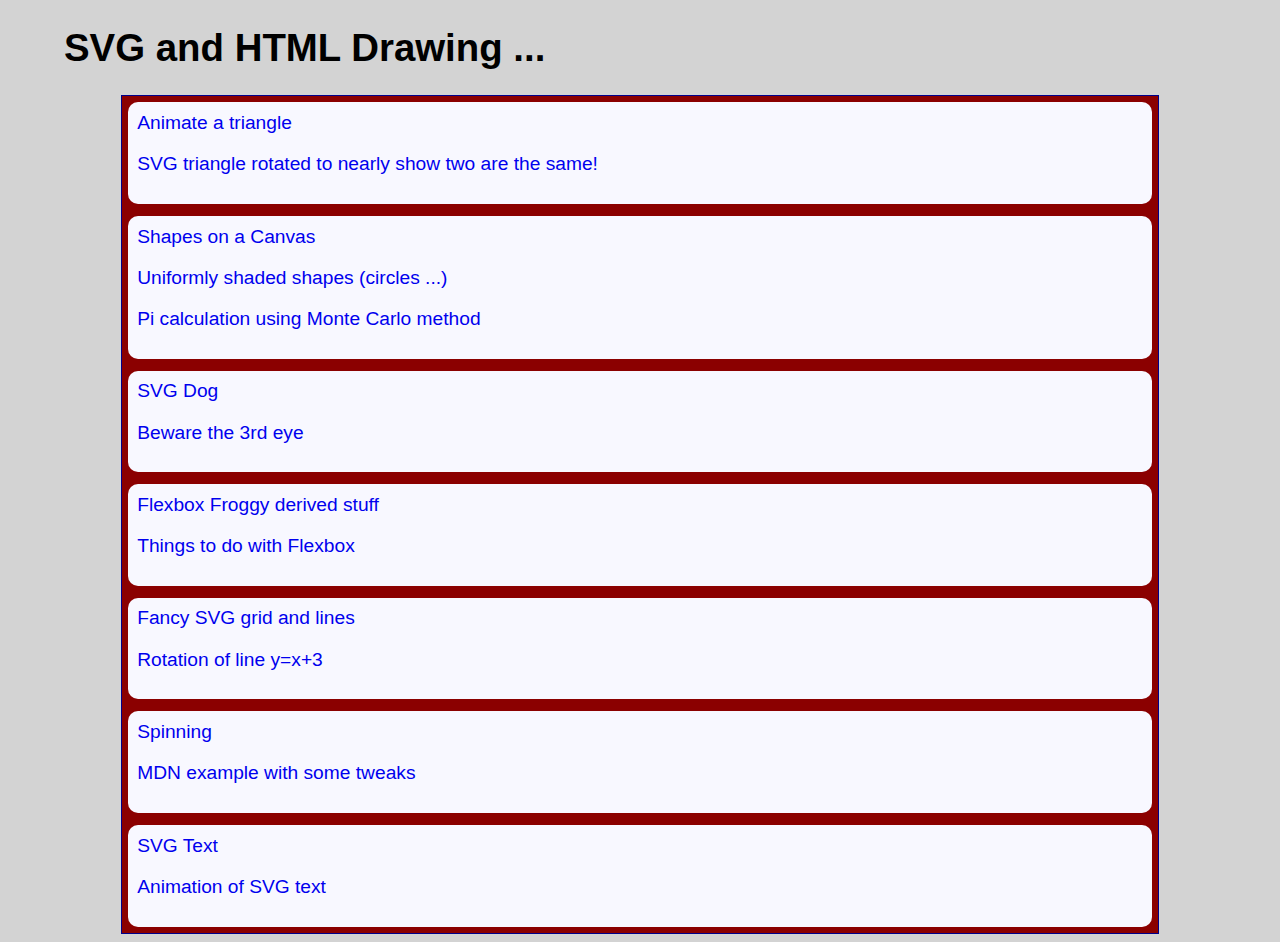
<file: index.html>
<!DOCTYPE html>
<html lang="en">

<head>
    <meta charset="UTF-8">
    <meta http-equiv="X-UA-Compatible" content="IE=edge">
    <meta name="viewport" content="width=device-width, initial-scale=1.0">
    <title>SVG and HTML Drawing</title>
    <style>
        body {
            background-color: lightgray;
            width: 90%;
            margin-left: auto;
            margin-right: auto;
            font-family: 'Lucida Sans', 'Lucida Sans Regular', 'Lucida Grande', 'Lucida Sans Unicode', Geneva, Verdana, sans-serif;
            font-size: larger;
        }

        nav {
            width: 90%;
            margin-left: auto;
            margin-right: auto;
            border: 1px solid darkblue;
        }

        nav {
            display: flex;
            flex-flow: column wrap;
            background-color:  darkred;
            justify-items: center;
        }

        nav article {
            background-color: ghostwhite;
            color: darkblue;
            width: auto;
            margin: 6px;
            border-radius: 10px;
            padding: 0.5em;
        }

        nav article a {
            display: block;
            height: 100%;
            width: 100%;
            text-decoration: none;
        }

        nav article a:hover {
            background-color: lightgray;
        }
    </style>
</head>

<body>
    <h1> SVG and HTML Drawing ... </h1>
    <nav>
        <article>
            <a href="./animate.html">
                Animate a triangle
                <p>
                    SVG triangle rotated to nearly show two are the same!
                </p>
            </a>
        </article>
        <article>
            <a href="./canvas.html">
                Shapes on a Canvas
                <p>
                    Uniformly shaded shapes (circles ...)
                </p>
                <p>
                    Pi calculation using Monte Carlo method
                </p>
            </a>
        </article>
        <article
            ><a href="./dog.html">
                SVG Dog
                <p>Beware the 3rd eye</p>
            </a>
        </article>
        <article>
            <a href="./flexbox.html">
                Flexbox Froggy derived stuff
                <p>Things to do with Flexbox</p>
            </a>
        </article>
        <article>
            <a href="./line.html">
                Fancy SVG grid and lines
                <p>Rotation of line y=x+3</p>
            </a>
        </article>
        <article>
            <a href="./mouse.html">
                Spinning
                <p>MDN example with some tweaks</p>
            </a>
        </article>
        <article>
            <a href="./text.html">
                SVG Text
                <p>Animation of SVG text</p>
            </a>
        </article>
    </nav>
</body>

</html>
</file>
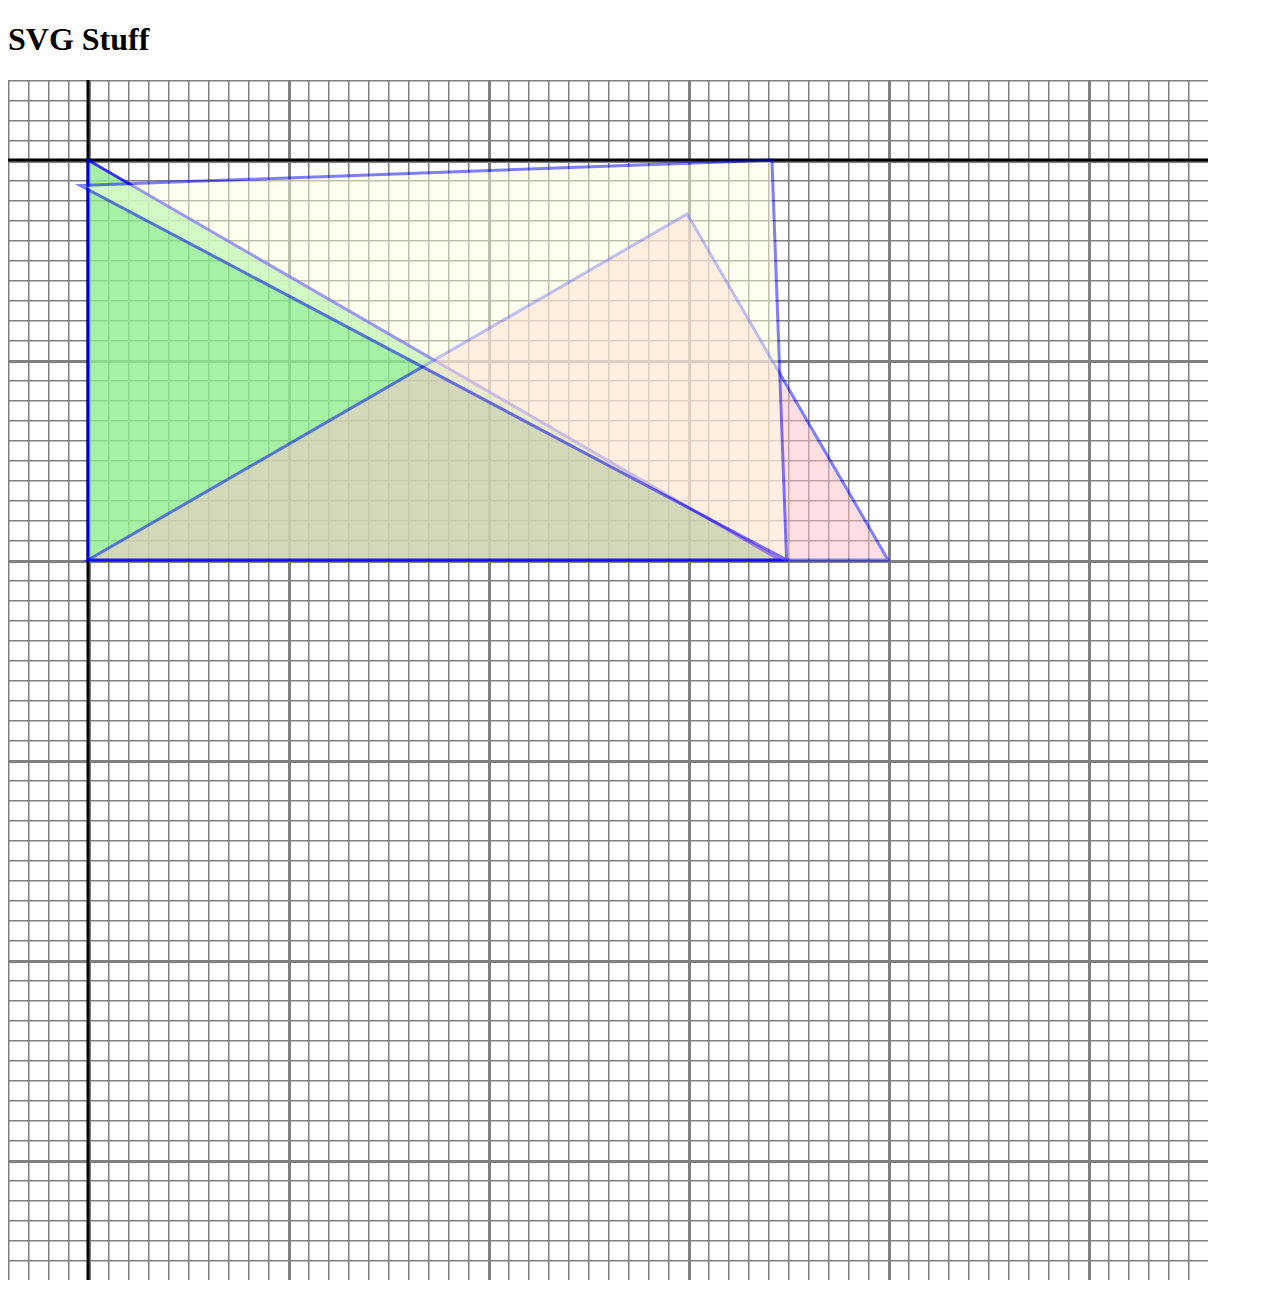
<file: animate.html>
<!DOCTYPE html>
<html>
    <body>
        <h1>SVG Stuff</h1>
        <svg
            width="1200"
            height="1200"
            viewBox="-2 -2 30 30"
        >
            <defs>
                <pattern id="minorGrid" width="0.5" height="0.5" patternUnits="userSpaceOnUse">
                    <path d="M 0.5 0 L 0 0 0 0.5" fill="none" stroke="gray" stroke-width="0.25%"/>
                 </pattern>
                 <pattern id="grid" width="5" height="5" patternUnits="userSpaceOnUse">
                    <rect width="5" height="5" fill="url(#minorGrid)" fill="none"/>
                    <path d="M 5 0 L 0 0 0 5" fill="none" stroke="gray" stroke-width="0.5%"/>
                 </pattern>

                 <g id="tri2" >
                    <polygon points="0,0 17.3,0, 17.3,10" fill="lightyellow" opacity="0.5" stroke="blue" stroke-width="0.25%" />
                </g>    
            </defs>

            <rect fill="url(#grid)" height="100%" width="100%" y="-2" x="-2"></rect>            

            <line x1="0" y1="-2" x2="0" y2="28" stroke="black" stroke-width="0.25%" />
            <line x1="-2" y1="0" x2="28" y2="0" stroke="black" stroke-width="0.25%"/>

            <g id="tri">
                <polygon points="0,0 0,10, 17.3,10" fill="lightgreen" opacity="0.8" stroke="blue" stroke-width="0.25%" />
            </g>


            <g id="tri3" >
                <polygon points="0,10 20,10, 14.98,1.35" fill="pink" opacity="0.5" stroke="blue" stroke-width="0.25%" />
            </g>

            <use href="#tri2">
                <animateTransform
                  attributeName="transform"
                  type="rotate"
                  from="0 17.3 5.5"
                  to="-30 17.3 5.5"
                  dur="10s"
                  repeatCount="indefinite" />
            </use>

            <!-- <rect x="20" y="20" width="10" height="10" fill="#007bff">
                <animateTransform
                  attributeName="transform"
                  type="rotate"
                  from="0 25 25"
                  to="360 25 25"
                  dur="10s"
                  repeatCount="10" />
                </rect>             -->
        </svg>
    </body>
</html>
</file>
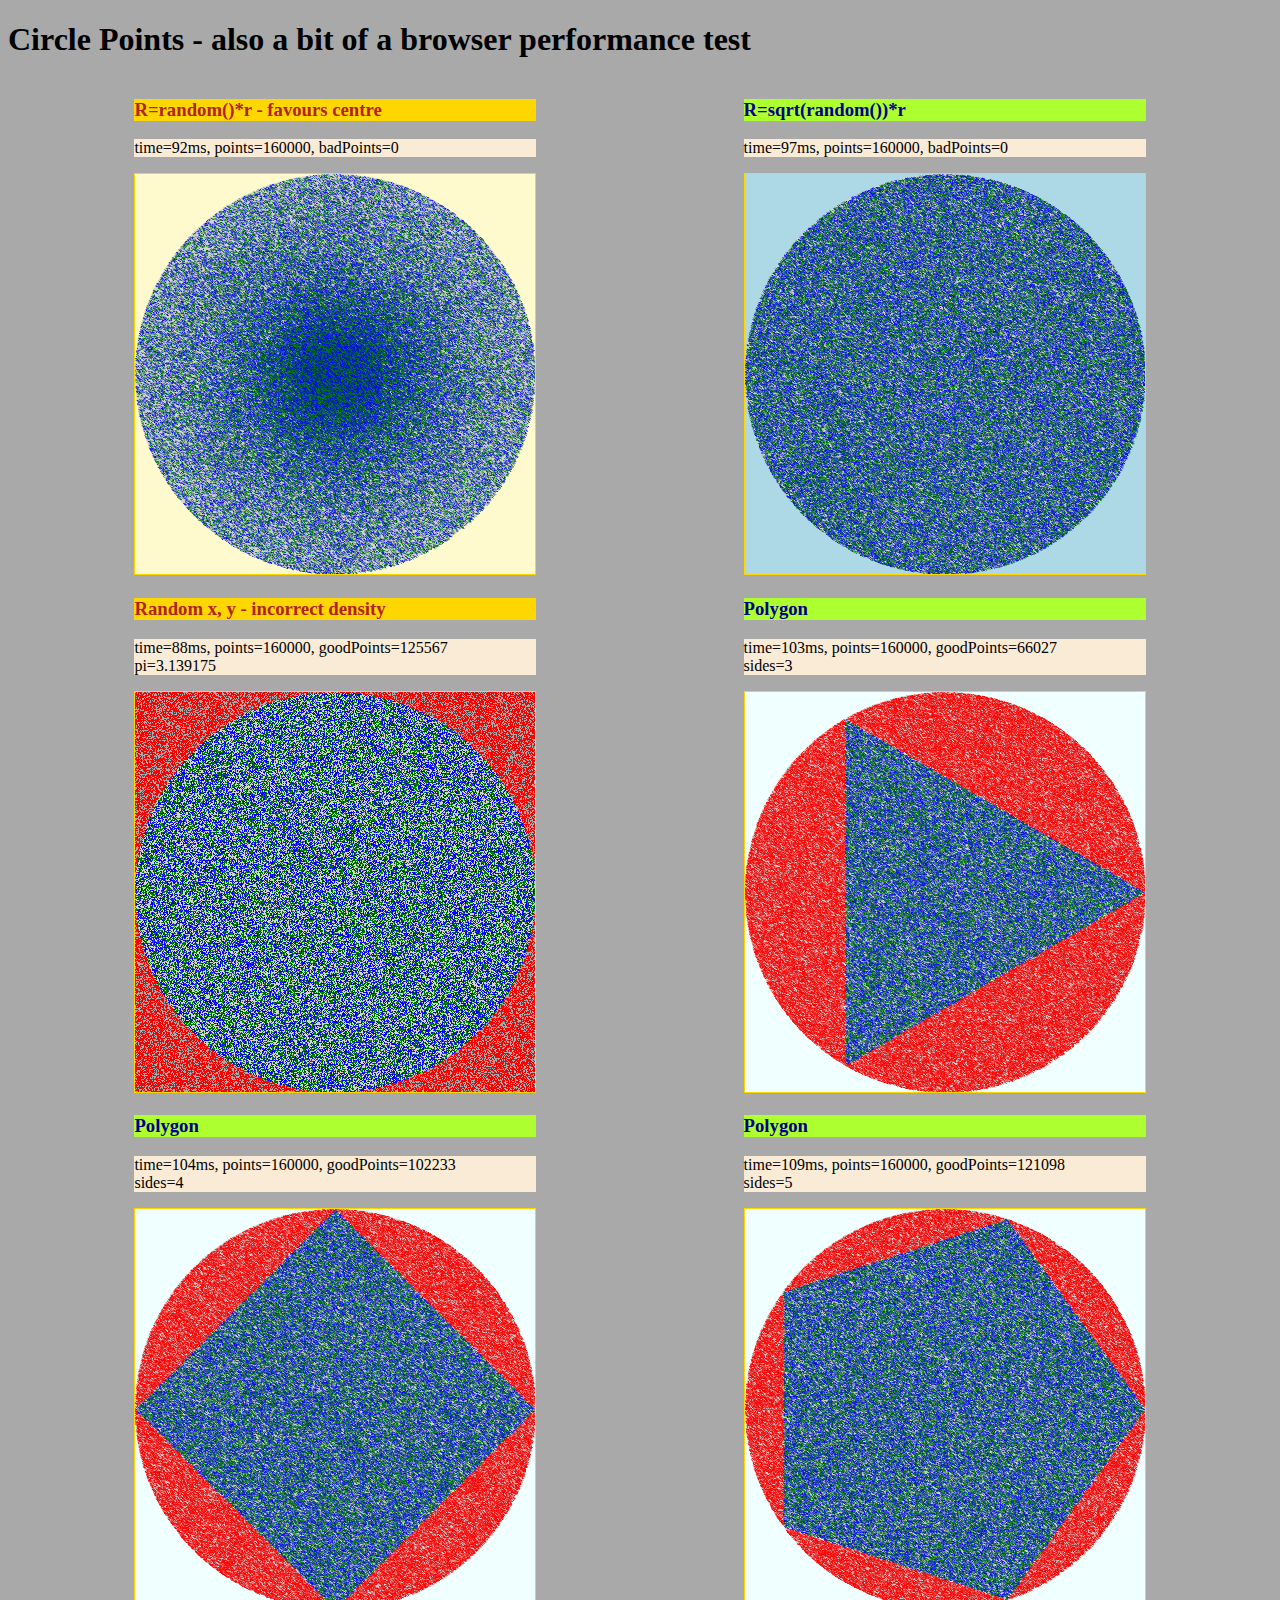
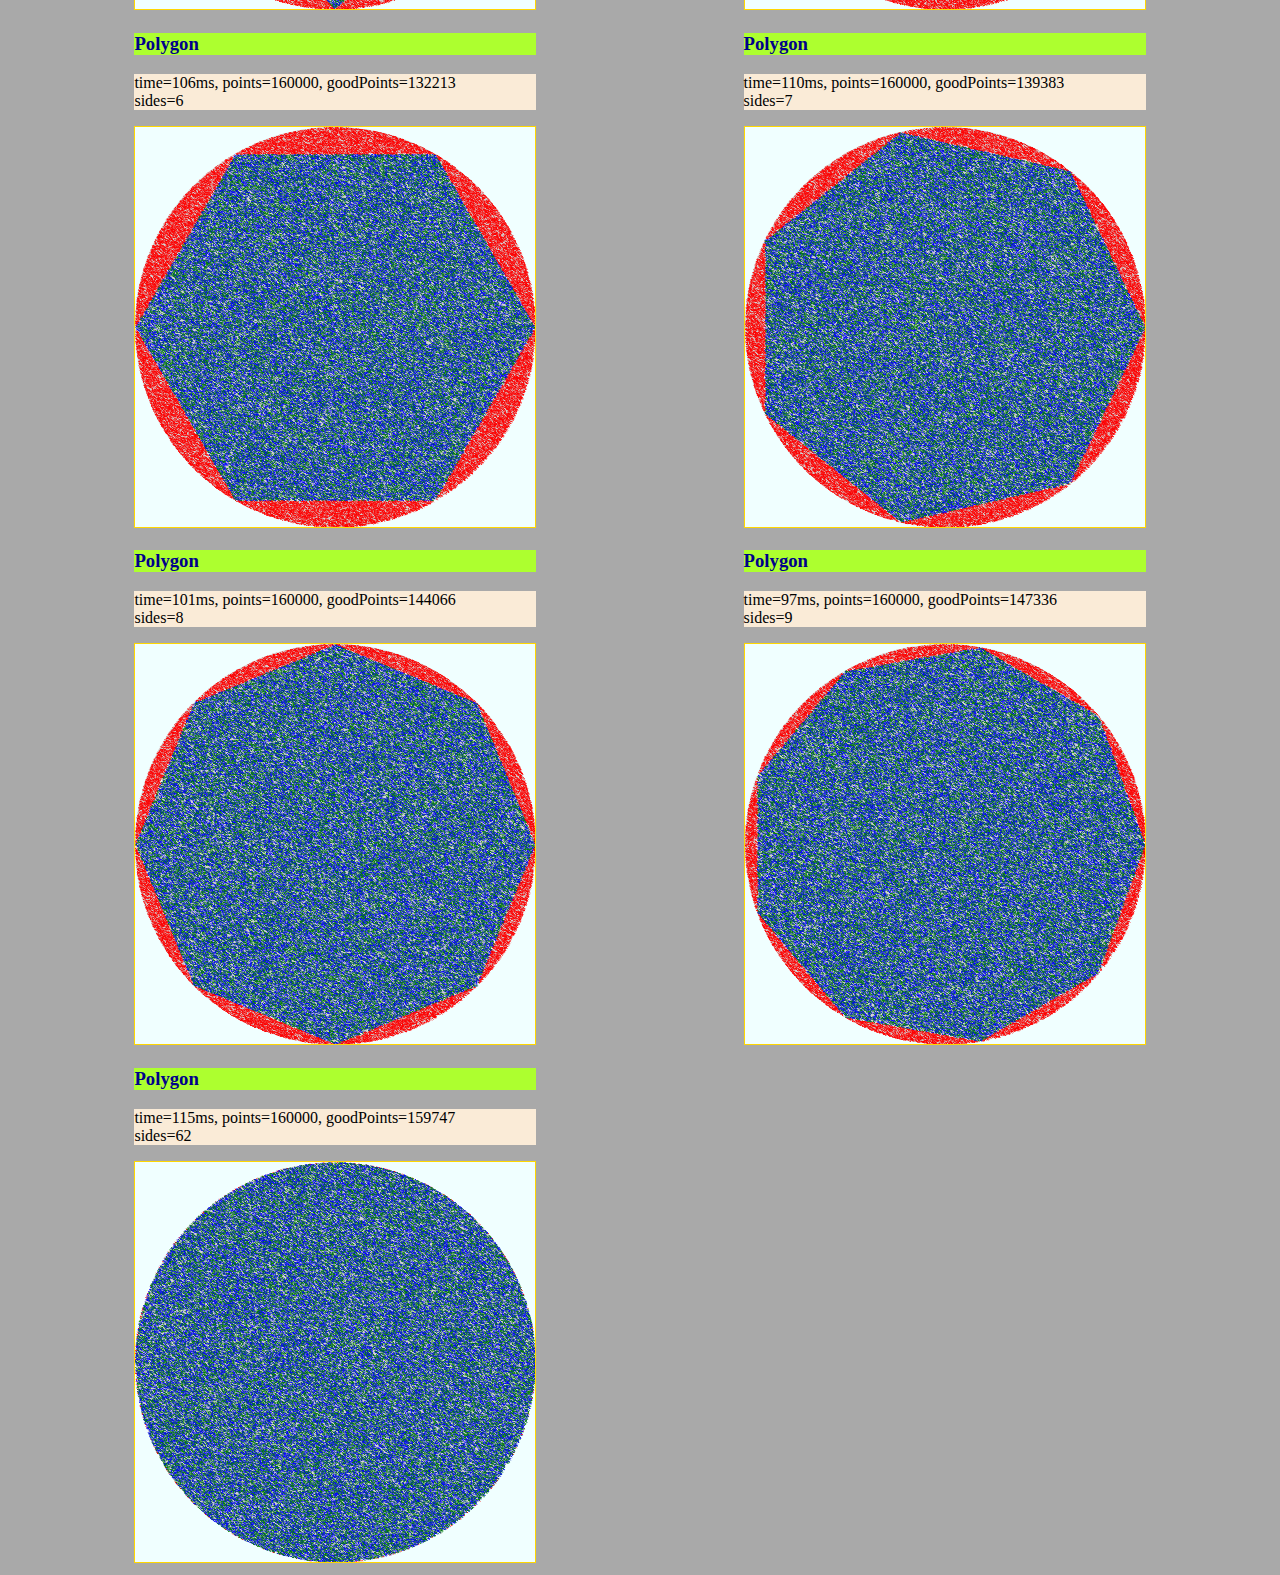
<file: canvas.html>
<!DOCTYPE html>
<html lang="en">
<head>
  <meta charset="UTF-8">
  <meta http-equiv="X-UA-Compatible" content="IE=edge">
  <meta name="viewport" content="width=device-width, initial-scale=1.0">
  <title>Document</title>
  <style>
    * {
      background-color: darkgrey;
    }

    main {
      display: flex;
      flex-flow: row wrap;
      justify-content: space-between;
      align-content: space-between;
      width: 80%;
      margin-left: auto;
      margin-right: auto;
    }

    canvas {
      border: 1px solid gold;
      scale: 1;
    }
  
    h3 {
      background-color: greenyellow;
      color: darkblue;
    }

    p {
      background-color: antiquewhite;
    }

    .wrong {
      background-color: gold;
      color: firebrick;
    }

    #circle1 {
      background-color: lemonchiffon;
    }

    #circle2 {
      background-color: lightblue;
    }

    .poly {
      background-color: azure;
    }
  </style>

  <script type="text/javascript">

    class Point {
      constructor( x, y )
      {
        this.x = x
        this.y = y
      }
    }

    function makePolygon( numSides, origin, radius = 100, offset = 0 )
    {
      let polygon = []

      let dtheta = 2 * Math.PI / numSides
      let theta = offset

      for ( let i = 0; i < numSides; i ++ )
      {
        let x = radius * Math.cos( theta ) + origin.x
        let y = radius * Math.sin( theta ) + origin.y

        polygon.push( new Point( x, y ) )

        theta += dtheta
      }

      return polygon;
    }

    // https://wrf.ecse.rpi.edu/Research/Short_Notes/pnpoly.html
    function pointInPolygon( p, po, trace = false )
    {
      let nv = po.length
      let i, j
      let c = false

      // trace = ( Math.random() < 0.00001 ) && nv <= 6

      if ( trace ) {
        console.log( `pointInPolygon( (${p.x}, ${p.y}), sides=${nv} )` )
      }

      for ( i = 0, j = nv - 1; i < nv; j = i++ ) {

        if ( ( (po[i].y > p.y) != (po[j].y > p.y) ) &&
              ( p.x < (po[j].x - po[i].x) * (p.y - po[i].y) / (po[j].y - po[i].y) + po[i].x) )
                  c = ! c

        if ( trace ) {
          console.log( `  i=${i}, j=${j}, ${c ? 'IN' : 'OUT'}` )
        }
      }

      if ( trace ) {
        console.log( c ? 'IN' : 'OUT' )
      }

      return c
    }

    function drawPoint( ctx, x, y )
    {
      ctx.beginPath()
      ctx.moveTo(x,y)
      ctx.lineTo(x+1,y+1)
      ctx.stroke()
    }

    function getCanvasContext( id )
    {
      const canvas = document.getElementById( id )

      ctx = canvas.getContext('2d')
      ctx.fillStyle = 'lightgrey'
      ctx.strokeStyle = 'green'

      const w = canvas.width
      const h = canvas.height

      const x0 = w / 2
      const y0 = h / 2
      const size = x0

      ctx.beginPath()
      ctx.arc( x0, y0, size, 0, 2 * Math.PI )
      ctx.fill()

      return [ ctx, w, h, x0, y0, size ]
    }

    function setStats( id, stats )
    {
      const canvas = document.getElementById( id )
      const parent = canvas.parentNode

      const para = document.createElement("p")
      para.innerHTML = stats

      parent.insertBefore( para, canvas )
    }

    function drawCircle( num )
    {
      const start = window.performance.now()

      const label=`drawCircle-${num}`
      console.time(label)
      console.log('drawCircle()')

      const id = `circle${num}`

      const [ ctx, w, h, x0, y0, size ] = getCanvasContext( id )

      const numPoints = w * h
      const threshold = 0.5

      console.log( `  w=${w}, h=${h} size=${size}, points=${numPoints}, threshold=${threshold}` )

      for ( let i = 0; i < numPoints; i ++ )
      {
        let theta = Math.random() * 2 * Math.PI
        let rad = num == 1 ? Math.random() * size : Math.sqrt( Math.random() ) * size

        let x = rad * Math.cos( theta ) + x0
        let y = rad * Math.sin( theta ) + y0

        if ( Math.random() >= threshold ) {
          ctx.strokeStyle = 'blue'
        } else {
          ctx.strokeStyle = 'green'
        }

        drawPoint( ctx, x, y )
      }

      const execTime = Math.floor( window.performance.now() - start )

      const stats=`time=${execTime}ms, points=${numPoints}, badPoints=${0}`
      setStats( id, stats )

      console.timeEnd(label);
    }

    function drawCircle2( num )
    {
      const start = window.performance.now()

      const label=`drawCircle2-${num}`
      console.time(label)
      console.log('drawCircle2()')

      const id = `circle${num}`
      const [ ctx, w, h, x0, y0, size ] = getCanvasContext( id )

      const numPoints = w * h
      const threshold = 0.5

      console.log( `  w=${w}, h=${h} size=${size}, points=${numPoints}, threshold=${threshold}` )

      let goodPoints = 0;

      for ( let i = 0; i < numPoints; i ++ )
      {
        let x, y, inCircle

        x = Math.floor(Math.random() * w)
        y = Math.floor(Math.random() * h)

        const x2 = x - x0
        const y2 = y - y0

        inCircle = (Math.sqrt(x2 * x2 + y2 * y2) < size)

        if (!inCircle) {
          ctx.strokeStyle = 'red'
        } else {
          goodPoints ++

          if (Math.random() >= threshold) {
            ctx.strokeStyle = 'blue'
          } else {
            ctx.strokeStyle = 'green'
          }
        }

        drawPoint(ctx, x, y)
      }

      const execTime = Math.floor( window.performance.now() - start )

      const pi = 4 * goodPoints / numPoints

      const stats=`time=${execTime}ms, points=${numPoints}, goodPoints=${goodPoints}<br/>pi=${pi}`
      setStats( id, stats )

      console.timeEnd(label);
    }

    function drawPolygon( num )
    {
      const start = window.performance.now()

      const label=`drawPolygon-${num}`
      console.time(label)
      console.log('drawPolygon()')

      const id = `polygon${num}`
      const [ ctx, w, h, x0, y0, size ] = getCanvasContext( id )

      const numPoints = w * h
      const threshold = 0.5

      const sides = 2 + num // + Math.floor(Math.random()*6)

      console.log( `  w=${w}, h=${h} size=${size}, sides=${sides}, points=${numPoints}, threshold=${threshold}` )

      const origin = new Point( x0, y0 )
      const polygon = makePolygon( sides, origin, size, 0 )

      // Draw an outline

      ctx.strokeStyle = 'white'
      ctx.beginPath()

      let n = 0
      for ( const point of polygon )
      {
        if ( n === 0 ) {
          ctx.moveTo( point.x, point.y )
        }
        else {
          ctx.lineTo( point.x, point.y )
        }

        console.log( `${n++}: (${point.x}, ${point.y})` )
      }

      ctx.closePath()
      ctx.stroke()

      // Draw the polygon

      let goodPoints = 0;

      for ( let i = 0; i < numPoints; i ++ )
      {
        let theta = Math.random() * 2 * Math.PI
        let rad = Math.sqrt( Math.random() ) * size

        let x = rad * Math.cos( theta ) + x0
        let y = rad * Math.sin( theta ) + y0

        const point = new Point( x, y )

        if ( ! pointInPolygon( point, polygon ) ) {
          ctx.strokeStyle = 'red'
        } else {
          goodPoints ++

          if ( Math.random() >= threshold ) {
            ctx.strokeStyle = 'blue'
          } else {
            ctx.strokeStyle = 'green'
          }
        }

        drawPoint( ctx, x, y )
      }

      const execTime = Math.floor( window.performance.now() - start )

      const stats=`time=${execTime}ms, points=${numPoints}, goodPoints=${goodPoints}<br/>sides=${sides}`
      setStats( id, stats )

      console.timeEnd(label);
    }

    function polygons()
    {
      for ( let p = 1; p < 8; p ++ ) {
        drawPolygon(p)
      }

      drawPolygon(60)
    }

    function draw()
    {
      polygons()

      drawCircle(1)
      drawCircle(2)

      drawCircle2(3)
    }
  </script>

</head>
<body onload="draw()">
  <h1>Circle Points - also a bit of a browser performance test</h1>
  <main>
    <div>
      <h3 class="wrong">R=random()*r - favours centre</h3>
      <canvas id="circle1" width=400 height=400></canvas>
    </div>
    <div>
      <h3>R=sqrt(random())*r</h3>
      <canvas id="circle2" width=400 height=400></canvas>
    </div>
    <div>
      <h3 class="wrong">Random x, y - incorrect density</h3>
      <canvas id="circle3" width=400 height=400></canvas>
    </div>
    <div>
      <h3>Polygon</h3>
      <canvas id="polygon1" class="poly" width=400 height=400></canvas>
    </div>
    <div>
      <h3>Polygon</h3>
      <canvas id="polygon2" class="poly" width=400 height=400></canvas>
    </div>
    <div>
      <h3>Polygon</h3>
      <canvas id="polygon3" class="poly" width=400 height=400></canvas>
    </div>
    <div>
      <h3>Polygon</h3>
      <canvas id="polygon4" class="poly" width=400 height=400></canvas>
    </div>
    <div>
      <h3>Polygon</h3>
      <canvas id="polygon5" class="poly" width=400 height=400></canvas>
    </div>
    <div>
      <h3>Polygon</h3>
      <canvas id="polygon6" class="poly" width=400 height=400></canvas>
    </div>
    <div>
      <h3>Polygon</h3>
      <canvas id="polygon7" class="poly" width=400 height=400></canvas>
    </div>
    <div>
      <h3>Polygon</h3>
      <canvas id="polygon60" class="poly" width=400 height=400></canvas>
    </div>
  </main>
</body>
</html>
</file>
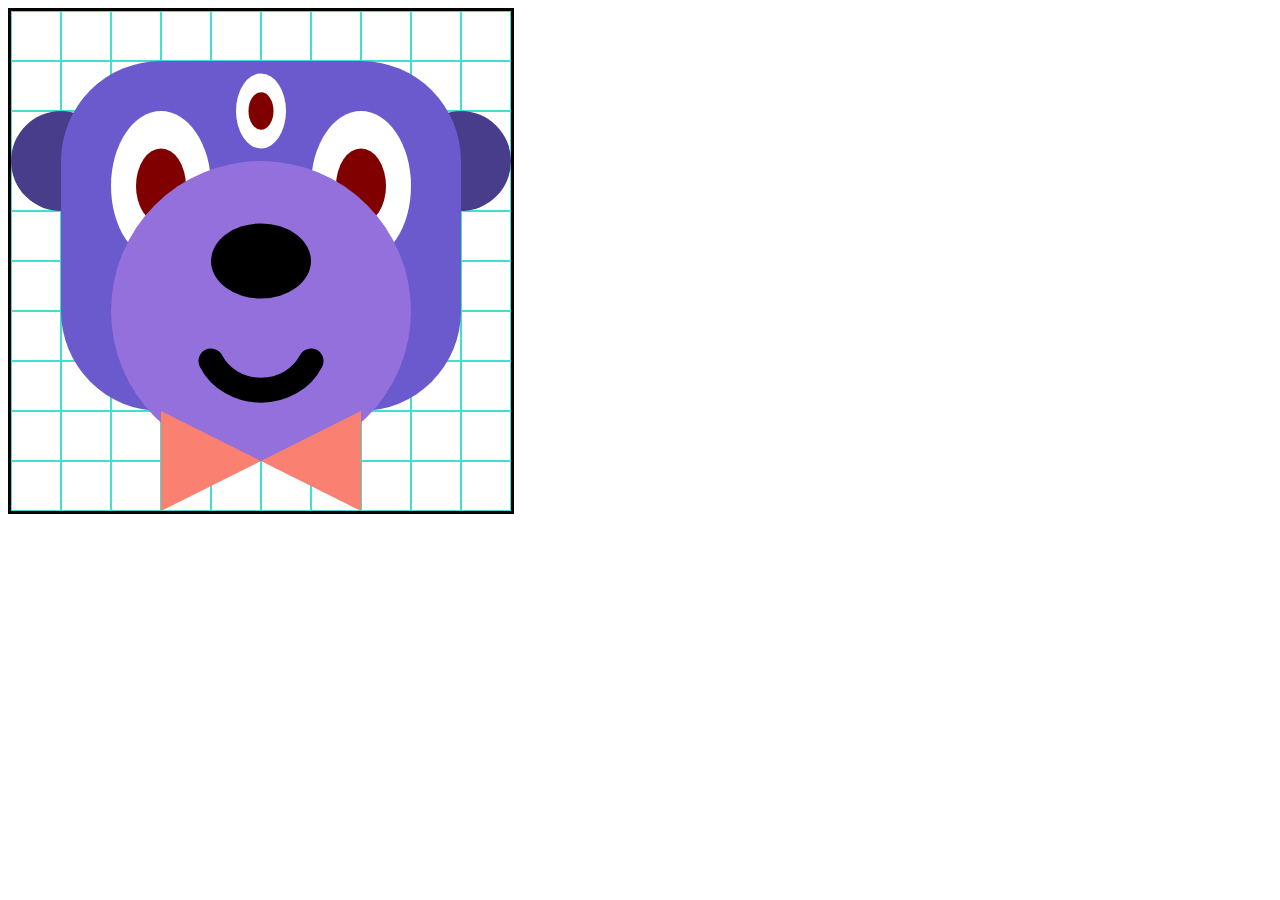
<file: dog.html>
<!DOCTYPE html>
<html>
    <body>
        <svg
            width="500"
            height="500"
            viewBox="0 0 10 10"
            style="
                background: linear-gradient(to right, turquoise, turquoise 1px, transparent 1px, transparent 49px, turquoise 49px ),
                            linear-gradient(to bottom, turquoise, turquoise 1px, transparent 1px, transparent 49px, turquoise 49px );
                background-size: 50px 50px;
                border: 3px solid black;
            "
        >
            <circle cx="1" cy="3" r="1" fill="darkSlateBlue" />
            <circle
                cx="9"
                cy="3"
                r="1"
                fill="darkSlateBlue"
            />
            <rect
                x="1"
                y="1"
                rx="2"
                ry="2"
                width="8"
                height="7"
                fill="SlateBlue"
            />
            <g id="eye">
                <ellipse
                    cx="3"
                    cy="3.5"
                    rx="1" ry="1.5"
                    fill="white"
                />
                <ellipse
                    cx="3"
                    cy="3.5"
                    rx="0.5" ry="0.75"
                    fill="maroon"
                />
            </g>
            <use href="#eye" id="3rdeye" transform="translate(3.5,0.25) scale(0.5)" />
            <use href="#eye" x="4" />

            <circle
                cx="5"
                cy="6"
                r="3"
                fill="MediumPurple"
            />
            <ellipse
                cx="5"
                cy="5"
                rx="1"
                ry="0.75"
            />
            <polygon
                points="
                    5 9
                    3 8
                    3 10
                    7 8
                    7 10
                "
                fill="salmon"
            />
            <path
                d="
                    M 4 7
                    A 1.1 1
                        0
                        0
                        0
                      6 7
                "
                fill="none"
                stroke="black"
                stroke-width="0.5"
                stroke-linecap="round"
                stroke-linejoin="round"
            />
        </svg>
    </body>
</html>
</file>
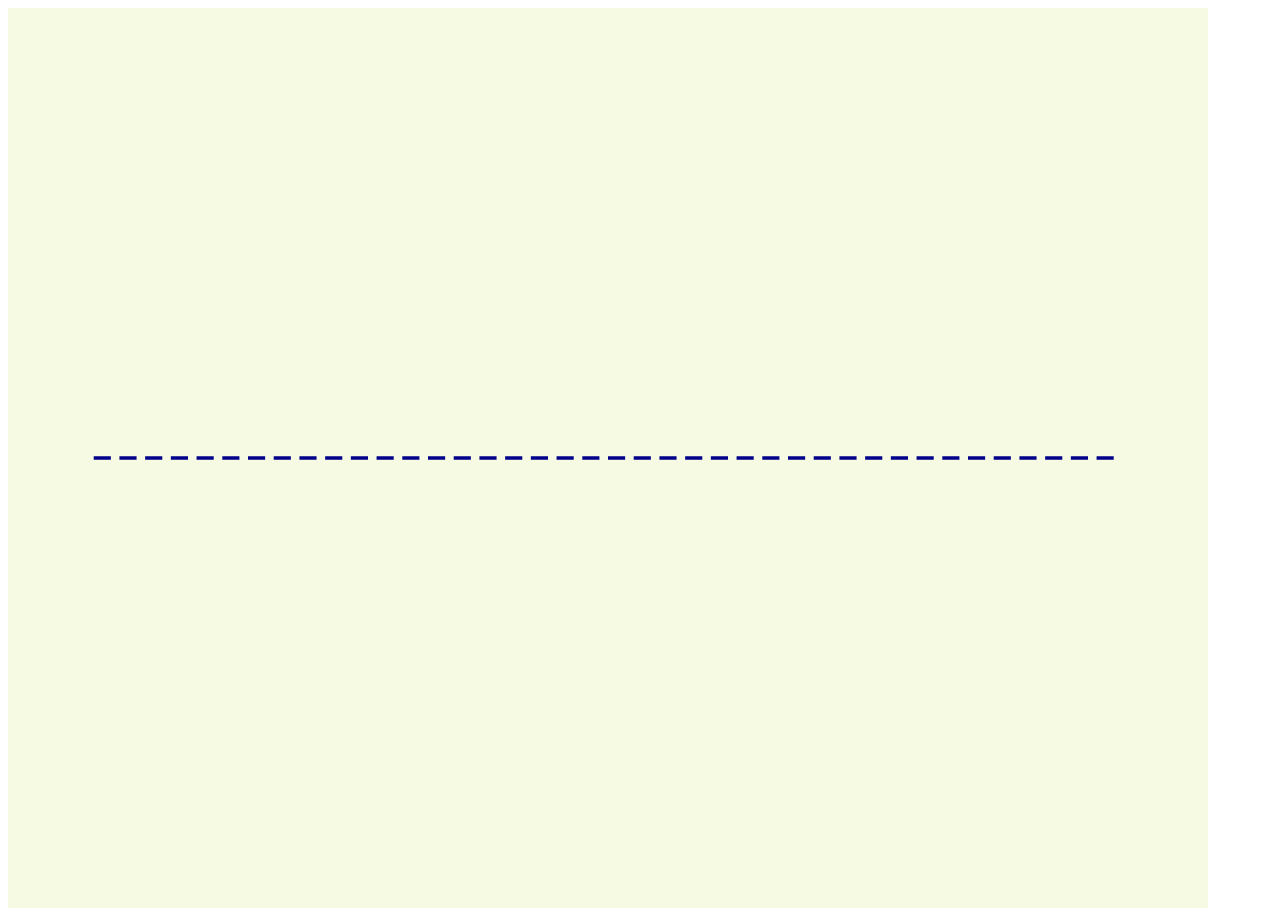
<file: fancySVG.html>
<!DOCTYPE html>
<html>
    <body>
        <svg
            width="1200"
            height="900"
            viewBox="0 0 700 400"
            id="svg"
            style="background: #f6fae3">
            <line
                x1="50"
                x2="650"
                y1="200"
                y2="200"
                stroke="darkblue"
                stroke-width="2"
                stroke-dasharray="10 5"
            />
        </svg>
        <script src="https://d3js.org/d3.v6.min.js"></script>        
        <!-- <script src="https://d3js.org/d3-random.v2.min.js"></script> -->
        <script>
            const topics = [{
                symbol: "❤",
                type: "personal",
                instapapers: 2,
                articles: [{
                    type: "article",
                    status: "clicked",
                    readingTime: 3,
                },{
                    type: "article",
                    status: "ok",
                    readingTime: 2,
                },{
                    type: "article",
                    status: "clicked",
                    readingTime: 1,
                },{
                    type: "article",
                    status: "unfinished",
                    readingTime: 2,
                },{
                    type: "article",
                    status: "clicked",
                    readingTime: 3,
                }]
            },{
                symbol: "⊙",
                type: "professional",
                instapapers: 7,
                articles: [{
                    type: "podcast",
                    status: "clicked",
                    readingTime: 3,
                },{
                    type: "article",
                    status: "unfinished",
                    readingTime: 1,
                },{
                    type: "article",
                    status: "unfinished",
                    readingTime: 1,
                },{
                    type: "article",
                    status: "ok",
                    readingTime: 3,
                },{
                    type: "paper",
                    status: "clicked",
                    readingTime: 2,
                },{
                    type: "article",
                    status: "clicked",
                    readingTime: 1,
                },{
                    type: "article",
                    status: "unfinished",
                    readingTime: 3,
                }]
            },{
                symbol: "🞫",
                type: "personal",
                instapapers: 0,
                articles: [{
                    type: "podcast",
                    status: "clicked",
                    readingTime: 4,
                },{
                    type: "article",
                    status: "ok",
                    readingTime: 1,
                },{
                    type: "article",
                    status: "clicked",
                    readingTime: 3,
                }]
            },{
                symbol: "][",
                type: "professional",
                instapapers: 2,
                articles: [{
                    type: "article",
                    status: "unfinished",
                    readingTime: 1,
                },{
                    type: "article",
                    status: "unfinished",
                    readingTime: 1,
                },{
                    type: "article",
                    status: "ok",
                    readingTime: 2,
                }]
            },{
                symbol: "|||",
                type: "professional",
                instapapers: 2,
                articles: [{
                    type: "article",
                    status: "clicked",
                    readingTime: 2,
                },{
                    type: "article",
                    status: "clicked",
                    readingTime: 1,
                },{
                    type: "article",
                    status: "clicked",
                    readingTime: 2,
                },{
                    type: "article",
                    status: "clicked",
                    readingTime: 1,
                },{
                    type: "article",
                    status: "ok",
                    readingTime: 2,
                },{
                    type: "article",
                    status: "unfinished",
                    readingTime: 2,
                }]
            },{
                symbol: "n",
                type: "personal",
                instapapers: 2,
                articles: [{
                    type: "article",
                    status: "clicked",
                    readingTime: 1,
                },{
                    type: "article",
                    status: "clicked",
                    readingTime: 1,
                },{
                    type: "article",
                    status: "ok",
                    readingTime: 1,
                },{
                    type: "article",
                    status: "unfinished",
                    readingTime: 2,
                },{
                    type: "article",
                    status: "unfinished",
                    readingTime: 2,
                }]
            },{
                symbol: "✱",
                type: "personal",
                instapapers: 3,
                articles: [{
                    type: "article",
                    status: "clicked",
                    readingTime: 2,
                },{
                    type: "article",
                    status: "clicked",
                    readingTime: 2,
                },{
                    type: "podcast",
                    status: "clicked",
                    readingTime: 3,
                },{
                    type: "podcast",
                    status: "ok",
                    readingTime: 3,
                },{
                    type: "article",
                    status: "clicked",
                    readingTime: 1,
                },{
                    type: "article",
                    status: "clicked",
                    readingTime: 3,
                },{
                    type: "article",
                    status: "ok",
                    readingTime: 1,
                }]
            },{
                symbol: "⏺",
                type: "professional",
                instapapers: 2,
                articles: [{
                    type: "video",
                    status: "clicked",
                    readingTime: 4,
                },{
                    type: "paper",
                    status: "ok",
                    readingTime: 2,
                },{
                    type: "podcast",
                    status: "clicked",
                    readingTime: 4,
                },{
                    type: "article",
                    status: "ok",
                    readingTime: 3,
                },{
                    type: "article",
                    status: "clicked",
                    readingTime: 2,
                }]
            },{
                symbol: "⨁",
                type: "personal",
                instapapers: 0,
                articles: [{
                    type: "article",
                    status: "ok",
                    readingTime: 1,
                },{
                    type: "podcast",
                    status: "clicked",
                    readingTime: 3,
                },{
                    type: "article",
                    status: "unfinished",
                    readingTime: 1,
                },{
                    type: "article",
                    status: "unfinished",
                    readingTime: 1,
                }]
            },{
                symbol: "◐",
                type: "professional",
                instapapers: 1,
                articles: [{
                    type: "article",
                    status: "clicked",
                    readingTime: 2,
                },{
                    type: "article",
                    status: "clicked",
                    readingTime: 1,
                }]
            },{
                symbol: "□",
                type: "personal",
                instapapers: 4,
                articles: [{
                    type: "podcast",
                    status: "unfinished",
                    readingTime: 2,
                },{
                    type: "podcast",
                    status: "clicked",
                    readingTime: 3,
                }]
            },{
                symbol: "⏀",
                type: "professional",
                instapapers: 4,
                articles: [{
                    type: "article",
                    status: "unfinished",
                    readingTime: 2,
                },{
                    type: "article",
                    status: "ok",
                    readingTime: 3,
                },{
                    type: "article",
                    status: "ok",
                    readingTime: 2,
                }]
            },{
                symbol: "✔",
                type: "personal",
                instapapers: 2,
                articles: [{
                    type: "podcast",
                    status: "ok",
                    readingTime: 2,
                },{
                    type: "podcast",
                    status: "unfinished",
                    readingTime: 1,
                },{
                    type: "podcast",
                    status: "unfinished",
                    readingTime: 2,
                }]
            }]

            const svg = d3.select("#svg")

            const branchXScale = d3.scaleLinear()
                .domain([0, topics.length])
                .range([100, 600])

            const branchElements = svg.selectAll(".branch")
              .data(topics)
              .join("g")
                .attr("class", "branch")

            branchElements.append("text")
                .text(d => d.symbol)
                .attr("x", (d,i) => branchXScale(i) - 3)
                .attr("y", d => (
                    200 + (d.type == "personal" ? -10 : 10)
                ))
                .attr("fill", "darkblue")
                .style("dominant-baseline", "middle")
                .style("text-anchor", "end")
                .style("font-size", "11")
                .style("font-weight", "900")

            const branchYScale = d3.scaleLinear()
                .domain([0, d3.max(
                    topics.map(branch => (
                        branch.articles.length
                    ))
                )])
                .range([0, 150])

            const branchWidth = 50

            const createBranchDString = (branch, index) => {
                const height = branchYScale(branch.articles.length)
                    * (branch.type == "personal" ? 1  : -1)
                const xStart = branchXScale(index)
                const xEnd = xStart + branchWidth
                const yStart = 200
                const yEnd = yStart - height
                const yDiff = yEnd - yStart
                const points = [
                    ["M", xStart, yStart], // startPoint
                    ["C", xStart + 40, yStart + yDiff * (1/3)], // controlPoint1
                    [     xStart + 15, yEnd], // controlPoint2
                    [     xEnd, yEnd], // endPoint
                ]
                return points.map(d => (
                    d.join(" ")
                )).join(" ")
            }

            branchElements.append("path")
                .attr("class", "branch-path")
                .attr("d", createBranchDString)
                .attr("fill", "none")
                .attr("stroke", "darkblue")
                .attr("stroke-width", "2")

            const createLeafDString = (leaf, index, elem) => {
                const branch = leaf.branch
                const isOnTop = branch.type == "personal"
                const isOnLeft = leaf.status == "clicked"
                const width = leaf.readingTime * 10
                const height = 20
                const branchElem = svg.selectAll(".branch-path")._groups[0][leaf.branchIndex]
                const branchLength = branchElem.getTotalLength()
                const leafPositionScale = d3.scaleLinear()
                    .domain([0, branch.articles.length - 1])
                    .range([20, branchLength - 29])
                const leafPosition = leafPositionScale(leaf.leafIndex)
                const {x, y} = branchElem.getPointAtLength(leafPosition)
                const branchHeight = branchYScale(branch.articles.length)
                    * (isOnTop ? -1  : 1)
                const leafYScale = d3.scaleLinear()
                    .domain([-1, branch.articles.length])
                    .range([0, branchHeight])
                const yDiff = width
                    * (isOnTop ? -1 : 1)
                    * (isOnLeft ? 1 : 0.3)
                const xDiff = width * (isOnLeft ? -1 : 1)
                const yEnd = y + yDiff
                const xEnd = x + xDiff
                const points = [
                    ["M", x, y], // start point
                    ["Q", x + xDiff * (1/2), y + yDiff * 1.5],
                    [     xEnd, yEnd],
                    ["Q", x + xDiff * (1/2), y],
                    [     x, y], // back to start
                ]
                return points.map(d => (
                    d.join(" ")
                )).join(" ")
            }

            const leafColors = {
                article: "darkblue",
                video: "skyblue",
                podcast: "cornflowerblue",
                paper: "green",
            }

            const leafElements = branchElements.selectAll(".leaf")
              .data((branch, branchIndex) => (
                  branch.articles.map(
                    (article, articleIndex) => ({
                        ...article,
                        branch,
                        branchIndex,
                        leafIndex: articleIndex,
                    })
                  )
              ))
              .join("path")
                .attr("class", "leaf")
                .attr("d", createLeafDString)
                .attr("fill", d => (
                    d.status == "unfinished"
                        ? "transparent"
                        : leafColors[d.type]
                ))
                .attr("stroke", d => leafColors[d.type])
                .attr("stroke-width", "1.5")

            const apostrophes = branchElements.selectAll(".apostrophe")
                .data((branch, branchIndex) => (
                    new Array(branch.instapapers).fill(branch).map((leaf, leafIndex) => {
                        const branch = svg.selectAll(".branch-path")._groups[0][branchIndex]
                        const endPosition = branch.getPointAtLength(
                            branch.getTotalLength()
                        )
                        const isOnTop = leaf.type == "personal"
                        const xOffset = Math.cos(leafIndex + 9)
                            * (leafIndex * 6)
                            - 10
                        const yOffset = Math.sin(leafIndex + 9)
                            + (leafIndex * 6)
                            + (isOnTop ? -10 : 10)
                        return {
                            ...leaf,
                            x: endPosition.x + xOffset,
                            y: endPosition.y + yOffset,
                        }
                    })
                ))
                .join("text")
                    .text("❛")
                    .attr("x", d => d.x)
                    .attr("y", d => d.y)
                    .attr("class", "apostrophe")
                    .attr("fill", "darkblue")
                    .style("dominant-baseline", "middle")
                    .style("text-anchor", "middle")
                    .style("font-size", "20px")
        </script>
    </body>
</html>
</file>
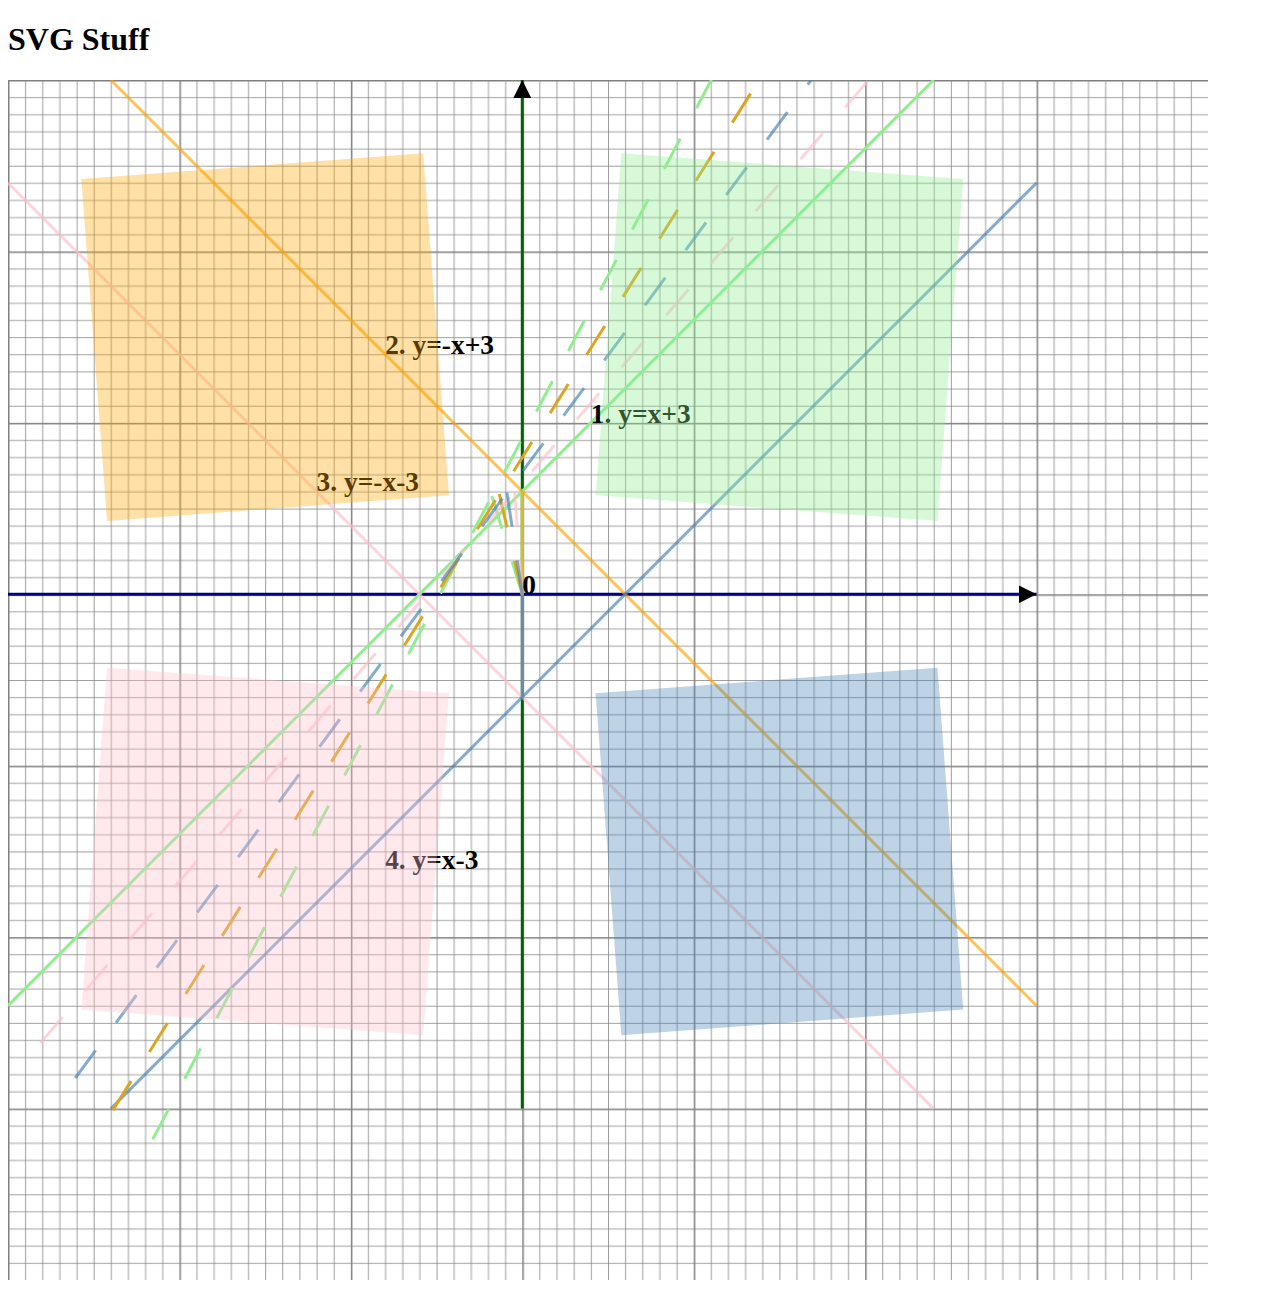
<file: line.html>
<!DOCTYPE html>
<html>
    <body>
        <h1>SVG Stuff</h1>
        <svg
            width="1200"
            height="1200"
            viewBox="-15 -15 35 35"
        >
            <style>
                .stdText { font: bold 5% serif }
            </style>

            <defs>
                <pattern id="minorGrid" width="0.5" height="0.5" patternUnits="userSpaceOnUse">
                    <path d="M 0.5 0 L 0 0 0 0.5" fill="none" stroke="gray" stroke-width="0.125%"/>
                 </pattern>
                 <pattern id="grid" width="5" height="5" patternUnits="userSpaceOnUse">
                    <rect width="5" height="5" fill="url(#minorGrid)" fill="none"/>
                    <path d="M 5 0 L 0 0 0 5" fill="none" stroke="gray" stroke-width="0.25%"/>
                 </pattern>

                 <marker id="arrow" viewBox="-5 -5 10 10" refX="5" refY="0"
                    markerWidth="6" markerHeight="6"
                    orient="auto-start-reverse">
                    <path d="M -5 -5 L 5 0 L -5 5 z" />
                </marker>

                 <g id="box">
                     <rect x="0" y="0" width="10" height="10"></rect>
                 </g>

                 <g id="tri2">
                    <polygon points="0,0 17.3,0, 17.3,10" fill="lightyellow" opacity="0.5" stroke="blue" stroke-width="0.25%" />
                </g>

                <g id="line">
                    <line x1="-15" y1="-12" x2="12" y2="15" />
                    <line x1="0" y1="0" x2="0" y2="3" />
                </g>
            </defs>

            <rect fill="url(#grid)" height="100%" width="100%" x="-15" y="-15"></rect>            

            <g transform="scale(1,-1)">
                <line x1="-15" y1="0" x2="15" y2="0" stroke="darkblue" stroke-width="0.25%"
                    marker-end="url(#arrow)" />
                <line x1="0" y1="-15" x2="0" y2="15" stroke="darkgreen" stroke-width="0.25%"
                    marker-end="url(#arrow)" />
                
                <use href="#line" stroke="lightgreen" stroke-width="0.25%"></use>

                <g transform="scale(-1,1)">
                    <use href="#line" stroke="orange" stroke-width="0.25%" opacity="0.66"></use>
                </g>

                <g transform="scale(1,-1)">
                    <use href="#line" stroke="pink" stroke-width="0.25%" opacity="0.66"></use>
                </g>

                <g transform="scale(-1,-1)">
                    <use href="#line" stroke="steelblue" stroke-width="0.25%" opacity="0.66"></use>
                </g>
            </g>

            <g transform="scale(1,-1)">
                <use href="#line" stroke="lightgreen" stroke-width="0.25%" stroke-dasharray="1 1">
                    <animateTransform
                        attributeName="transform"
                        type="rotate"
                        from="0 0 0"
                        to="360 0 0"
                        dur="15s"
                        repeatCount="10" />
                </use>


                <use href="#line" stroke="goldenrod" stroke-width="0.25%" stroke-dasharray="1 1">
                    <animateTransform
                        attributeName="transform"
                        type="rotate"
                        from="0 0 0"
                        to="270 0 0"
                        dur="15s"
                        repeatCount="10" />
                </use>

                <use href="#line" stroke="pink" stroke-width="0.25%" stroke-dasharray="1 1" opacity="0.66">
                    <animateTransform
                        attributeName="transform"
                        type="rotate"
                        from="0 0 0"
                        to="90 0 0"
                        dur="15s"
                        repeatCount="10" />
                </use>

                <use href="#line" stroke="steelblue" stroke-width="0.25%" stroke-dasharray="1 1" opacity="0.66">
                    <animateTransform
                        attributeName="transform"
                        type="rotate"
                        from="0 0 0"
                        to="180 0 0"
                        dur="15s"
                        repeatCount="10" />
                </use>
            </g>

            <g>
                <text class="stdText"> 0 </text>
                <text x="2" y="-5" class="stdText">1. y=x+3</text>
                <text x="-4" y="-7" class="stdText">2. y=-x+3</text>
                <text x="-6" y="-3" class="stdText">3. y=-x-3</text>
                <text x="-4" y="8" class="stdText">4. y=x-3</text>
            </g>

            <g transform="scale(1,-1)">
                <use href="#box" x="2.5" y="2.5" fill="lightgreen" opacity="0.35">
                    <animateTransform
                        attributeName="transform"
                        type="rotate"
                        from="360 7.5 7.5"
                        to="0 7.5 7.5"
                        dur="60s"
                        repeatCount="10" />
                </use>

                <use href="#box" x="-12.5" y="2.5" fill="orange" opacity="0.35">
                    <animateTransform
                        attributeName="transform"
                        type="rotate"
                        from="0 -7.5 7.5"
                        to="360 -7.5 7.5"
                        dur="60s"
                        repeatCount="10" />
                </use>

                <use href="#box" x="-12.5" y="-12.5" fill="pink" opacity="0.35">
                    <animateTransform
                        attributeName="transform"
                        type="rotate"
                        from="360 -7.5 -7.5"
                        to="0 -7.5 -7.5"
                        dur="60s"
                        repeatCount="10" />
                </use>

                <use href="#box" x="2.5" y="-12.5" fill="steelblue" opacity="0.35">
                    <animateTransform
                        attributeName="transform"
                        type="rotate"
                        from="0 7.5 -7.5"
                        to="360 7.5 -7.5"
                        dur="60s"
                        repeatCount="10" />
                </use>
            </g>
        </svg>
    </body>
</html>
</file>
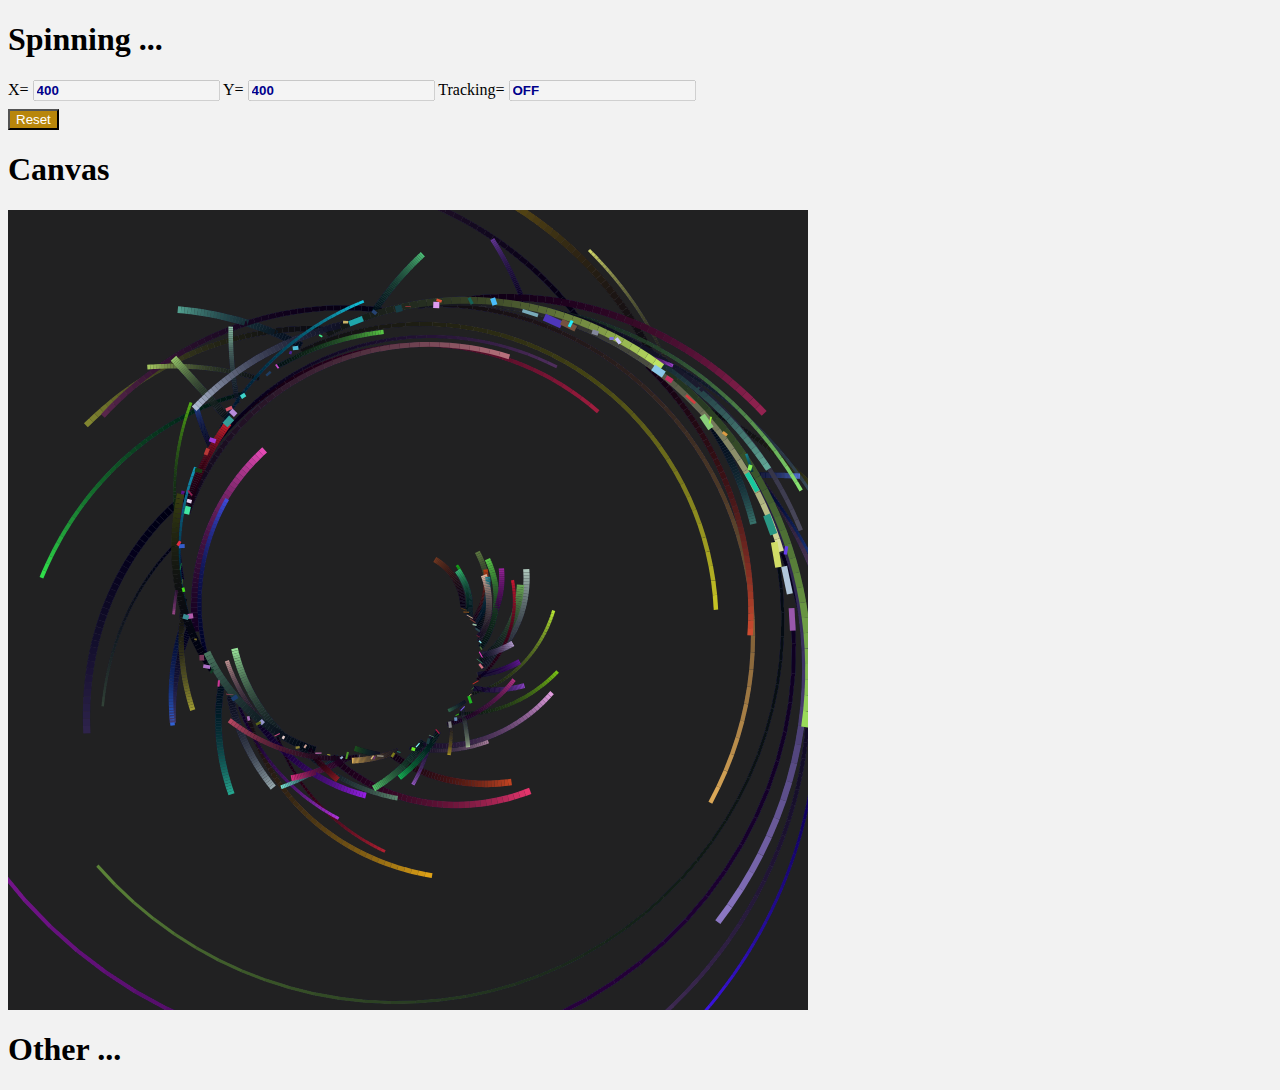
<file: mouse.html>
<!DOCTYPE html>
<html lang="en">

<head>
    <meta charset="UTF-8">
    <meta name="viewport" content="width=device-width, initial-scale=1.0">
    <meta http-equiv="X-UA-Compatible" content="ie=edge">
    <title>Document</title>

    <script>
        var canvas;
        var grctx;

        var xPosInfo = null;
        var yPosInfo = null;
        var trakInfo = null;
        var resetButton = null;

        var tracking = false;

        var pos = {
            x: 0,
            y: 0
        };

        function randomColour() {
            var s = "0123456789ABCDEF";
            var c = "#";
            for (var i = 0; i < 6; i++) {
                c += s[Math.ceil(Math.random() * 15)]
            }
            return c
        }

        var items = [];

        window.onload = function init() {
            canvas = document.getElementById('cw');

            canvas.onmousemove = function( e ) {

                if ( tracking ) {
                    pos.x = e.offsetX;
                    pos.y = e.offsetY;
                }
            }

            canvas.onclick = function( e ) {
                tracking = ! tracking;
            }

            xPosInfo = document.getElementById( "x" );
            yPosInfo = document.getElementById( "y" );
            trakInfo = document.getElementById( "trak" );
            resetButton = document.getElementById( "reset" );

            resetButton.onclick = function( e ) {
                resize();
            }

            grctx = canvas.getContext('2d');

            resize();

            anim();
        }

        window.onresize = function () {
            resize();
        }

        function resize() {
            // canvas.height = window.innerHeight;
            // canvas.width = window.innerWidth;

            tracking = false;

            pos.x = canvas.width / 2;
            pos.y = canvas.height / 2;

            const xScale = canvas.width / window.innerWidth;
            const yScale = canvas.height / window.innerHeight;

            console.info( `xs = ${xScale}, ys = ${yScale}` );

            const numItems = 100;

            for (var i = 0; i < 100; i++) {

                const lineWidth = Math.random() * 5.0 + 2.5;
                const radius = 1.1 * ( 50 + 2 * i ) + 1.1 * i;
                const theta = 2 * Math.PI * i / numItems;
                const spin = ( Math.random() * ( 1.0 + i / ( numItems / 5.0 ) ) - 1.5 ) / 180 * Math.PI;

                items[i] = new ob(
                    pos.x,
                    pos.y,
                    lineWidth,
                    randomColour(),
                    radius,
                    theta,
                    spin
                );
            }
        }

        function ob(x, y, lw, col, radius, theta, spin) {

            const initDrFlip = 200;

            this.threshold = Math.random();
            this.x = x;
            this.y = y;
            this.lw = lw;
            this.col = col;
            this.r = radius;
            this.dr = radius * 0.01 * Math.random();
            this.drFlip = initDrFlip; // Math.random() * initDrFlip + 1;
            this.spin = spin;

            this.theta = theta;

            this.x = x + Math.cos(this.theta) * this.t;
            this.y = y + Math.sin(this.theta) * this.t;

            this.draw = function () {

                // if ( Math.random() <= this.threshold ) return;

                const ls = {
                    x: this.x,
                    y: this.y
                };

                this.theta += this.spin;
                this.r     += this.dr;
                this.drFlip --;

                let flipped = false;

                if ( this.drFlip <= 0 )
                {
                    this.drFlip = initDrFlip;
                    this.dr     = -this.dr;

                    flipped = true;
                }

                this.x = pos.x + Math.cos(this.theta) * this.r;
                this.y = pos.y + Math.sin(this.theta) * this.r;

                if ( flipped )
                {
                    grctx.beginPath();
                    grctx.fillStyle = this.col;
                    grctx.arc( this.x, this.y, this.lw, 0, 2 * Math.PI );
                    grctx.fill();
                } else {
                    grctx.beginPath();

                    grctx.lineWidth = this.lw;
                    grctx.strokeStyle = this.col;
                    grctx.moveTo(ls.x, ls.y);
                    grctx.lineTo(this.x, this.y);
                    grctx.stroke();

                    // grctx.closePath();
                }
            }
        }

        function anim() {
            requestAnimationFrame(anim);

            grctx.fillStyle = "rgba(0,0,15,0.05)";
            grctx.fillRect(0, 0, canvas.width, canvas.height);

            xPosInfo.value = pos.x;
            yPosInfo.value = pos.y;
            trakInfo.value = tracking ? "ON" : "OFF";

            items.forEach(function (e, i) {
                e.draw();
            });

        }
    </script>

    <style>
        body {
            background-color: rgba(0, 0, 0, 0.05);
        }

        #cdiv {
            /* width: 800px;
            height: 800px; */
        }

        input {
            font-weight: bolder;
            color: darkblue;
        }

        #cw {
            /* width: 800;
            height: 800;
            z-index: -1; */
            display: block;
        }

        button {
            margin-top: 8px;
            background-color: darkgoldenrod;
            color: white;
        }
    </style>
</head>

<body>
    <h1>Spinning ...</h1>
    <div>
        <label> X= </label>
        <input id="x" type="test" disabled="true" placeholder="X position...">

        <label> Y= </label>
        <input id="y" type="test" disabled="true" placeholder="Y position...">

        <label> Tracking= </label>
        <input id="trak" type="test" disabled="true" placeholder="Tracking Mouse?">
    </div>
    <div>
        <button id="reset"> Reset </button>
    </div>

    <h1>Canvas</h1>

    <div id="cdiv">
        <canvas id="cw" height="800" width="800"></canvas>
    </div>

    <h1>Other ...</h1>
</body>

</html>
</file>
